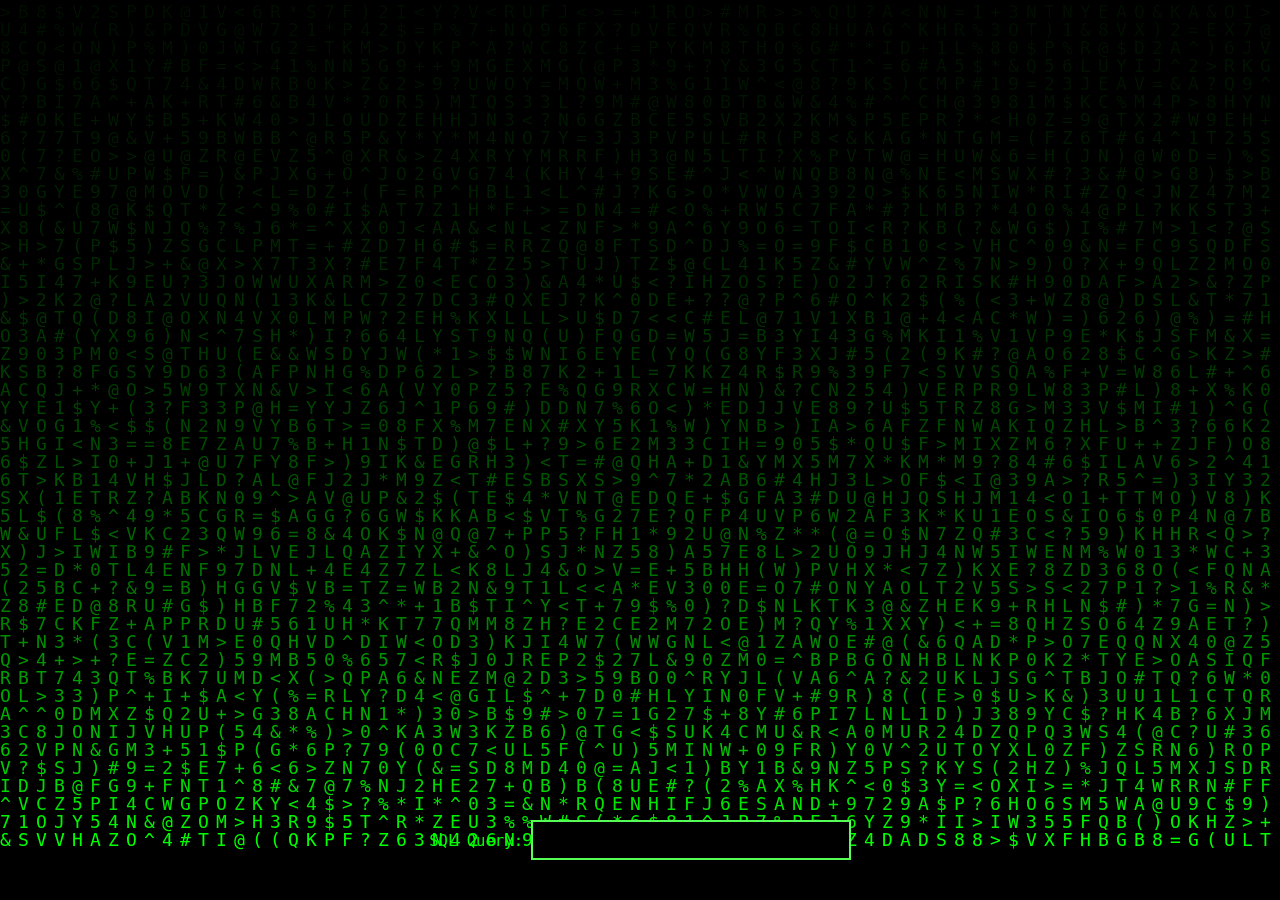
<file: index.html>
<!DOCTYPE html>
<html lang="en">
<head>
  <meta charset="utf-8" />
  <meta name="viewport" content="width=device-width,initial-scale=1" />
  <title>Matrix Console & Hyperdrive Intro</title>
  <link rel="stylesheet" href="css/style.css" />
</head>
<body>

  <canvas id="matrix-canvas"></canvas>

  <div id="console-input-container">
    <label for="console-input" id="console-label">SQL Query:</label>
    <input id="console-input" type="text" autocomplete="off" autocorrect="off" autocapitalize="off" spellcheck="false" autofocus />
    <div id="console-message" aria-live="polite"></div>
  </div>

  <canvas id="intro-canvas"></canvas>

  <div id="star-wars-text">
    <div class="crawl">
      <p>Episode I<br><strong>THE PORTFOLIO AWAKENS</strong></p>

      <p>
        The digital galaxy is cluttered with abandoned projects,<br>
        broken links, and forgotten side quests.
      </p>

      <p>
        But beyond the noise and outdated stylesheets,<br>
        a singular signal pulses through the void.
      </p>

      <p>
        A developer — focused, relentless, and strangely calm —<br>
        prepares to disrupt the balance.
      </p>

      <h1>Josifs Makarenko</h1>

      <p>
        Few know of the prophecy.<br>
        Fewer still believe it.<br>
        But in forgotten README files and legacy logs,<br>
        his name has echoed — the one who would bring clarity to chaos.
      </p>

      <p>
        With tested logic and design that speaks,<br>
        he rises not to follow trends,<br>
        but to redefine what it means to build.
      </p>

      <p>
        As the hyperdrive ignites, space warps.<br>
        Time slows. The veil lifts.<br>
        And the codebase begins to awaken.
      </p>

      <p>
        <strong>The choice awaits:</strong><br>
        <em>Will you take the red pill?</em>
      </p>
    </div>
  </div>

  <script type="module" src="js/matrixConsole.js"></script>
  <script type="module" src="js/main.js"></script>

</body>
</html>
</file>
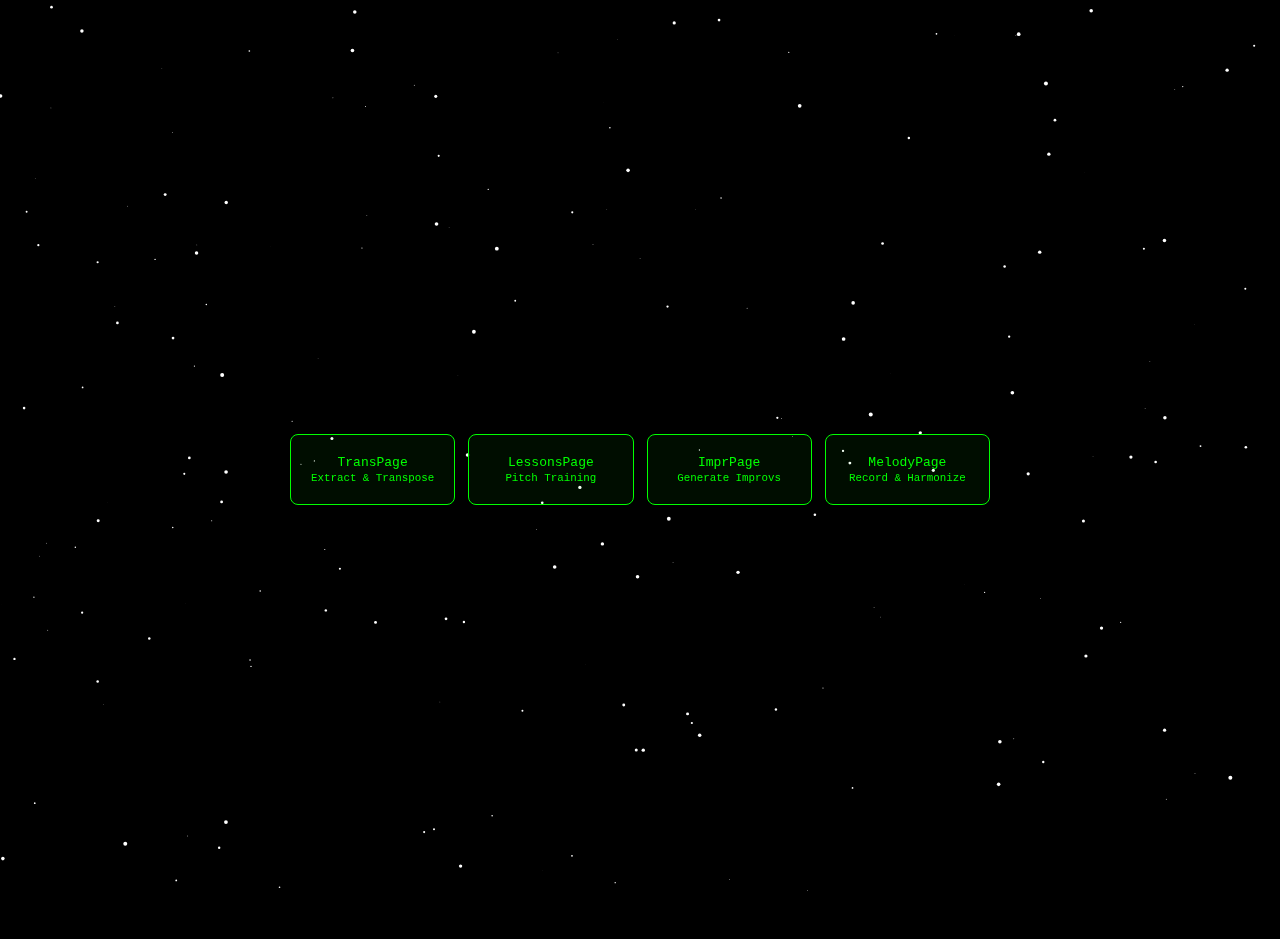
<file: diploma.html>
<!DOCTYPE html>
<html lang="en">
<head>
  <meta charset="UTF-8" />
  <meta name="viewport" content="width=device-width, initial-scale=1.0"/>
  <title>Auris Modules - Dota Inspired</title>
  <link rel="stylesheet" href="css/style.css" />
</head>
<body>
  <canvas id="stars-canvas"></canvas>

  <section class="module-grid">
    <div class="module" data-modal="trans">TransPage<br><small>Extract & Transpose</small></div>
    <div class="module" data-modal="lessons">LessonsPage<br><small>Pitch Training</small></div>
    <div class="module" data-modal="impr">ImprPage<br><small>Generate Improvs</small></div>
    <div class="module" data-modal="melody">MelodyPage<br><small>Record & Harmonize</small></div>
  </section>

  <div class="modal" id="trans-modal">
    <div class="modal-content">
      <span class="close" data-close="trans">&times;</span>
      <div class="modal-left">
        <video controls>
          <source src="https://achimari.github.io/CV/videos/transpage.mp4" type="video/mp4">
          Your browser does not support the video tag.
        </video>
      </div>
      <div class="modal-right">
        <h2>TransPage</h2>
        <div class="stat"><span>Action:</span><span>Upload Sheet Music</span></div>
        <div class="stat"><span>Input:</span><span>Image or PDF of Notation</span></div>
        <div class="stat"><span>Processing:</span><span>Optical Music Recognition + E♭ Transposition</span></div>
        <div class="stat"><span>Output:</span><span>Transposed Note Sequence</span></div>
        <div class="stat"><span>Feature:</span><span>MIDI Playback, Range Check</span></div>
      </div>
    </div>
  </div>

  <div class="modal" id="lessons-modal">
    <div class="modal-content">
      <span class="close" data-close="lessons">&times;</span>
      <div class="modal-left">
        <video controls>
          <source src="https://achimari.github.io/CV/videos/lessonspage.mp4" type="video/mp4">
          Your browser does not support the video tag.
        </video>
      </div>
      <div class="modal-right">
        <h2>LessonsPage</h2>
        <div class="stat"><span>Mode:</span><span>Note Recognition</span></div>
        <div class="stat"><span>Mechanism:</span><span>Random Note Playback</span></div>
        <div class="stat"><span>Input:</span><span>User Selection</span></div>
        <div class="stat"><span>Feedback:</span><span>Correctness Check</span></div>
        <div class="stat"><span>Goal:</span><span>Develop Pitch Accuracy</span></div>
      </div>
    </div>
  </div>

  <div class="modal" id="impr-modal">
    <div class="modal-content">
      <span class="close" data-close="impr">&times;</span>
      <div class="modal-left">
        <video controls>
          <source src="https://achimari.github.io/CV/videos/imprpage.mp4" type="video/mp4">
          Your browser does not support the video tag.
        </video>
      </div>
      <div class="modal-right">
        <h2>ImprPage</h2>
        <div class="stat"><span>Purpose:</span><span>Generate Improv Patterns</span></div>
        <div class="stat"><span>Input:</span><span>Extracted Notes or Manual Key</span></div>
        <div class="stat"><span>Analysis:</span><span>Tonality Detection</span></div>
        <div class="stat"><span>Output:</span><span>Improvisation Pattern Blocks</span></div>
        <div class="stat"><span>Interaction:</span><span>MIDI Playback with Highlights</span></div>
      </div>
    </div>
  </div>

  <div class="modal" id="melody-modal">
    <div class="modal-content">
      <span class="close" data-close="melody">&times;</span>
      <div class="modal-left">
        <video controls>
          <source src="https://achimari.github.io/CV/videos/melodypage.mp4" type="video/mp4">
          Your browser does not support the video tag.
        </video>
      </div>
      <div class="modal-right">
        <h2>MelodyPage</h2>
        <div class="stat"><span>Action:</span><span>Record Audio Melody</span></div>
        <div class="stat"><span>Processing:</span><span>Pitch Detection</span></div>
        <div class="stat"><span>Output:</span><span>Symbolic Note Display</span></div>
        <div class="stat"><span>Feature:</span><span>Playback with Note Highlighting</span></div>
        <div class="stat"><span>Use Case:</span><span>Practice & Self-Evaluation</span></div>
      </div>
    </div>
  </div>

  <script type="module" src="js/diploma.js"></script>
</body>
</html>
</file>
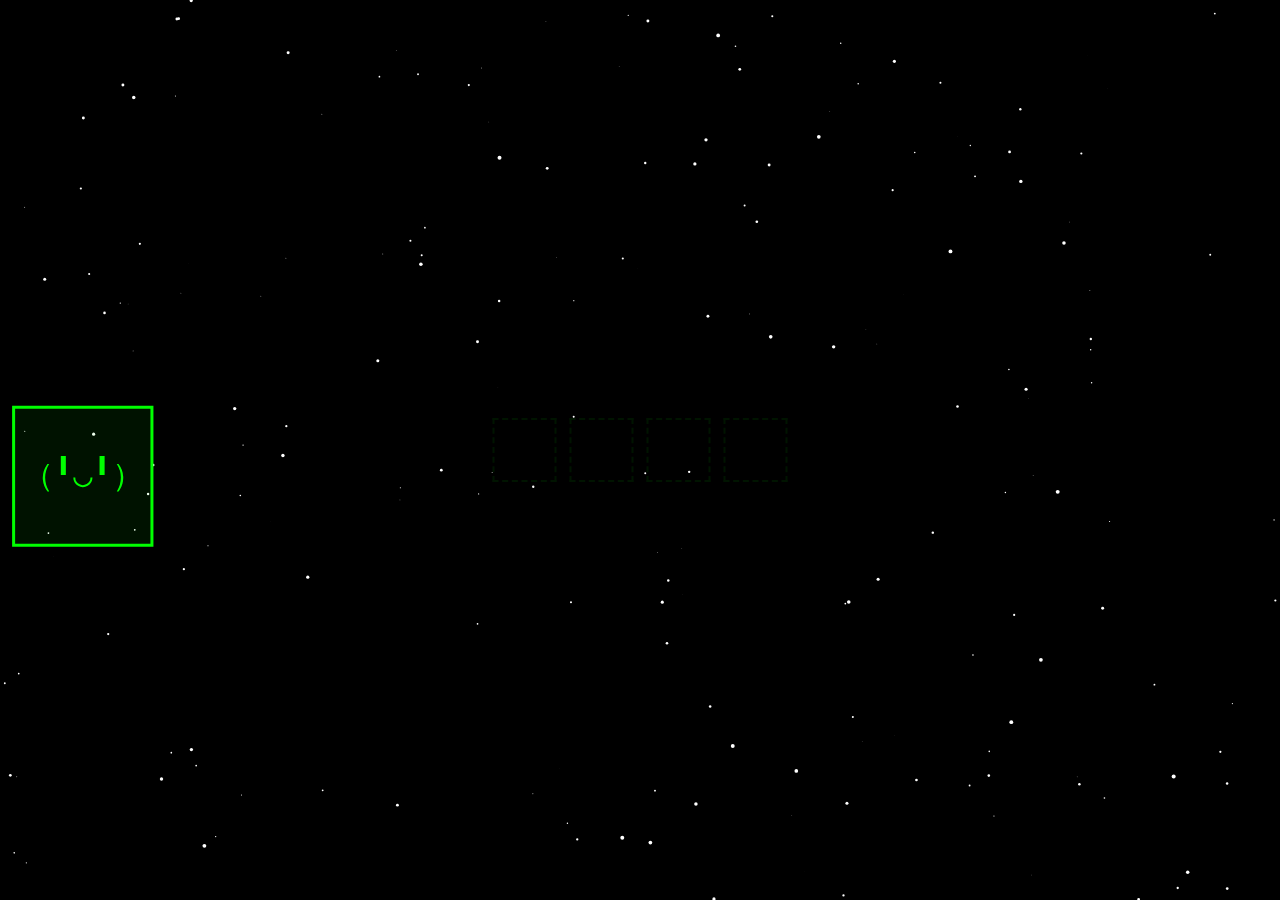
<file: info.html>
<!DOCTYPE html>
<html lang="en">
<head>
  <meta charset="UTF-8" />
  <meta name="viewport" content="width=device-width, initial-scale=1.0"/>
  <title>Makarenko Archive</title>
  <link rel="stylesheet" href="css/style.css" />
</head>
<body>
<canvas id="stars-canvas"></canvas>
<canvas id="visual-bg"></canvas>

<div class="chapter" data-chapter="1">
    <h2>📁 Entry 1: Origin Protocol</h2>
    <p><strong>Name:</strong> Josifs Makarenko<br>
       <strong>Designation:</strong> Junior Developer & QA Specialist<br>
       <strong>Coordinates:</strong> Riga, Latvia<br>
       <strong>Status:</strong> Operational, Mission-Ready</p>
    <p>Raised in the digital tundras of Latvia, Josifs emerged as a system sentinel with an unshakable focus on quality, performance, and code elegance.</p>
  </div>
  
  <div class="chapter" data-chapter="2">
    <h2>📁 Entry 2: Engine Cycle Log</h2>
    <p><strong>Mission:</strong> Engine Core Operations</p>
    <p><strong>Timeline:</strong> February 2024 – April 2025</p>
    <p>Deployed to Engine Systems to ensure seamless performance across critical modules. Engaged in daily stand-ups, automated anomaly detection, and regression loop verifications. Worked in synchronized Agile orbit with dev units. Code stability increased by 27% during his watch.</p>
  </div>
  
  <div class="chapter" data-chapter="3">
    <h2>📁 Entry 3: Tactical Capabilities</h2>
    <ul>
      <li><strong>Languages of Power:</strong> Java, Python, React, TypeScript</li>
      <li><strong>Test Arsenal:</strong> JUnit, Selenium, TestNG</li>
      <li><strong>Containers & Protocols:</strong> Docker, Git, TeamCity, Postman</li>
      <li><strong>Data Analysis Grid:</strong> MySQL, PostgreSQL</li>
      <li><strong>Mission Tools:</strong> JIRA, GitHub</li>
      <li><strong>Alliances:</strong> Agile Sprints, Collaborative Dev Squads</li>
    </ul>
    <p>Certified bug hunter. Executes manual and automated attacks on faulty systems. Known to tame flaky tests and deploy stable builds into wild production landscapes.</p>
  </div>
  
  <div class="chapter" data-chapter="4">
    <h2>📁 Log 4: Initiate Contact Protocol</h2>
    <p><strong>Signal Frequency:</strong> josifsmakarenko@gmail.com</p>
    <p><strong>Public Repository:</strong> <a href="https://github.com/Achimari" target="_blank">github.com/Achimari</a></p>
    <p>Transmission open. Reach out to initiate collaboration, request test scripts, or summon the Makarenko QA Unit for your next mission.</p>
  </div>
  
  <ul class="drop-zone-list">
    <li class="drop-zone" data-chapter="1"></li>
    <li class="drop-zone" data-chapter="2"></li>
    <li class="drop-zone" data-chapter="3"></li>
    <li class="drop-zone" data-chapter="4"></li>
  </ul>

  <script type="module" src='js/slimeUnlock.js'></script>
</body>
</html>
</file>
<file: css/style.css>
html, body {
  margin: 0;
  padding: 0;
  height: 100%;
  overflow: hidden;
  background: black;
  color: #00ff00;
  font-family: monospace;
  user-select: none;
  touch-action: none;
}

canvas, #matrix-canvas, #intro-canvas {
  position: fixed;
  top: 0;
  left: 0;
  width: 100vw;
  height: 100vh;
  display: block;
  background: black;
  z-index: 1;
  touch-action: none;
}

#intro-canvas {
  display: none;
}

#console-input-container {
  position: fixed;
  bottom: 40px;
  left: 50%;
  transform: translateX(-50%);
  z-index: 10;
  text-align: center;
  width: 80%;
  max-width: 500px;
}

#console-label,
#console-message {
  color: #00ff00;
  font-size: 1.2rem;
}

#console-input {
  font-family: monospace;
  font-size: 1.3rem;
  width: 60%;
  padding: 8px;
  background: black;
  color: #00ff00;
  border: 2px solid #00ff00;
  outline: none;
  text-transform: uppercase;
}

#console-input:focus {
  border-color: #55ff55;
}

#star-wars-text {
  display: none;
  position: fixed;
  width: 100%;
  height: 100%;
  perspective: 400px;
  z-index: 3;
  color: yellow;
  font-family: 'Orbitron', sans-serif;
  text-align: center;
}

.crawl {
  position: absolute;
  bottom: -100%;
  width: 100%;
  transform-origin: bottom center;
  font-size: 1.5rem;
  animation: crawlAnim 18s linear forwards;
}

@keyframes crawlAnim {
  0% {
    transform: rotateX(25deg) translateZ(0);
    bottom: -100%;
  }
  100% {
    transform: rotateX(25deg) translateZ(-300px);
    bottom: 100%;
  }
}

#main-nav {
  position: fixed;
  top: 0;
  left: 0;
  width: 100vw;
  height: 100vh;
  z-index: 999;
  background: transparent;
  display: flex;
  justify-content: center;
  align-items: center;
}

#nav-center {
  position: absolute;
  top: 50%;
  left: 50%;
  width: 0;
  height: 0;
  transform: translate(-50%, -50%);
}

#red-pill {
  all: unset;
  display: inline-block;
  position: absolute;
  top: 50%;
  left: 50%;
  transform: translate(-50%, -50%);
  padding: 0.5rem 1rem;
  font-family: monospace;
  font-size: 1.3rem;
  color: #ff4c4c;
  border: 2px solid #ff4c4c;
  border-radius: 20px;
  background-color: black;
  box-shadow: 0 0 12px #ff1a1a;
  cursor: pointer;
  white-space: nowrap;
  transition: scale 0.2s ease, box-shadow 0.2s ease;
}

#red-pill:hover {
  scale: 1.05;
  box-shadow: 0 0 18px #ff3333;
}

.orbit-nav {
  position: absolute;
  top: 50%;
  left: 50%;
  transform: translate(-50%, -50%);
  list-style: none;
  margin: 0;
  padding: 0;
}

.orbit-nav li {
  position: absolute;
  top: 0;
  left: 0;
  background: none;
  color: inherit;
  display: flex;
  justify-content: center;
  align-items: center;
  opacity: 0;
  pointer-events: none;
  transition: transform 0.5s ease, opacity 0.4s ease;
  transform: translate(-50%, -50%);
}

.orbit-nav li a {
  font-size: 2.2rem;
  font-weight: bold;
  color: #0f0;
  text-decoration: none;
  transition: transform 0.2s ease;
}

.orbit-nav li:hover a {
  transform: scale(1.2);
}

ul.drop-zone-list {
  list-style: none;
  margin: 0;
  padding: 0;
  position: absolute;
  top: 50%;
  left: 50%;
  transform: translate(-50%, -50%);
  z-index: 2;
  display: flex;
  flex-wrap: wrap;
  justify-content: center;
  gap: 1rem;
}

ul.drop-zone-list li {
  width: 60px;
  height: 60px;
  border: 2px dashed #00ff00;
  opacity: 0.08;
  pointer-events: none;
}

.chapter {
  display: none;
  position: relative;
  z-index: 3;
  background: black;
  margin: 2rem auto 1rem;
  max-width: 600px;
  font-size: 1rem;
  line-height: 1.6;
  padding: 1rem;
  border: 1px solid #00ff00;
}

.chapter.visible {
  display: block;
}

#visual-bg {
  background: transparent !important;
}

.module-grid {
  display: grid;
  grid-template-columns: repeat(auto-fit, minmax(140px, 1fr));
  gap: 1rem;
  padding: 1.5rem;
  max-width: 700px;
  margin: 0 auto;
  position: relative;
  z-index: 2;
  height: 100vh;
  align-content: center;
  justify-content: center;
}


.module {
  background-color: rgba(0, 255, 0, 0.05);
  border: 1px solid #00ff00;
  border-radius: 8px;
  padding: 1rem;
  text-align: center;
  font-size: 0.9rem;
  cursor: pointer;
  transition: transform 0.2s ease, box-shadow 0.2s ease;
}

.module:hover {
  transform: scale(1.03);
  box-shadow: 0 0 6px #00ff00;
}

.modal {
  display: none;
  position: fixed;
  z-index: 1000;
  left: 0;
  top: 0;
  width: 100%;
  height: 100%;
  background-color: rgba(0, 0, 0, 0.95);
  overflow: auto;
}

.modal-content {
  position: absolute;
  top: 50%;
  left: 50%;
  transform: translate(-50%, -50%);
  display: flex;
  flex-direction: row;
  flex-wrap: wrap;
  background-color: #111;
  border: 1px solid #00ff00;
  padding: 0;
  width: 80%;
  border-radius: 8px;
  color: #00ff00;
  overflow: hidden;
  z-index: 1001;
  max-width: 700px;
}


.modal-left,
.modal-right {
  box-sizing: border-box;
  padding: 1rem;
}

.modal-left {
  flex: 1 1 50%;
  background-color: black;
}

.modal-left video {
  width: 100%;
  border-radius: 4px;
}

.modal-right {
  flex: 1 1 50%;
  font-size: 0.95rem;
  background-color: #111;
  border-left: 1px solid #00ff00;
  display: flex;
  flex-direction: column;
  justify-content: center;
}

.modal-right h2 {
  margin-top: 0;
  font-size: 1.2rem;
}

.stat {
  margin-bottom: 0.3rem;
  display: flex;
  justify-content: space-between;
  font-family: monospace;
  border-bottom: 1px dotted #00ff00;
  padding-bottom: 0.2rem;
}

.modal .close {
  position: absolute;
  top: 1rem;
  right: 1rem;
  font-size: 1.5rem;
  font-weight: bold;
  cursor: pointer;
  color: #00ff00;
}

.modal .close:hover {
  color: white;
}

@media (max-width: 768px) {
  .modal-content {
    flex-direction: column;
  }

  .modal-right {
    border-left: none;
    border-top: 1px solid #00ff00;
    margin-top: 1rem;
  }

  .module {
    padding: 0.8rem;
    font-size: 0.85rem;
  }
}

@media (min-width: 1024px) {
  .module {
    font-size: 1rem;
    padding: 1.5rem;
  }
}
</file>
